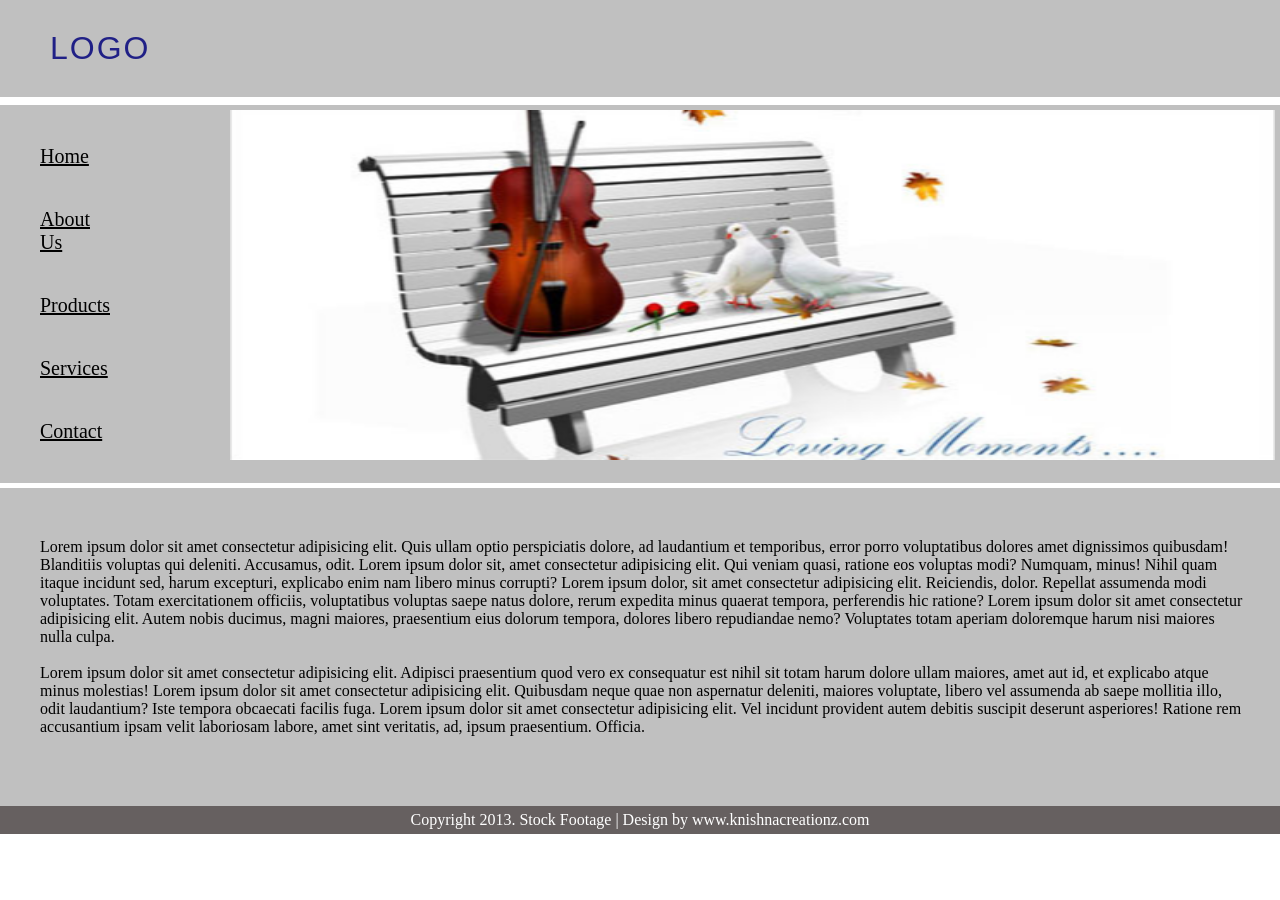
<file: Practice/Baitap1/index.html>
<!DOCTYPE html>
<html lang="en">
<head>
    <meta charset="UTF-8">
    <meta http-equiv="X-UA-Compatible" content="IE=edge">
    <meta name="viewport" content="width=device-width, initial-scale=1.0">
    <title>Test</title>
    <link rel="stylesheet" href="css/style.css">
</head>
<body>
    <div class="logo">
        <h1>LOGO</h1>
    </div>

    <div class="header">
        <div class="nav-bar">
            <ul>
                <li>
                    <a href="">Home</a>
                </li>
                
                <li>
                    <a href="">About Us</a>
                </li>
                
                <li>
                    <a href="">Products</a>
                </li>

                <li>
                    <a href="">Services</a>
                </li>
                
                <li>
                    <a href="">Contact</a>
                </li>
            </ul>

            <img src="img/Screenshot 2022-07-04 205639.png" alt="">
        </div>
    </div>

    <div class="text">
        <p>
            Lorem ipsum dolor sit amet consectetur adipisicing elit. Quis ullam optio perspiciatis dolore, ad laudantium et temporibus, error porro voluptatibus dolores amet dignissimos quibusdam! Blanditiis voluptas qui deleniti. Accusamus, odit.
            Lorem ipsum dolor sit, amet consectetur adipisicing elit. Qui veniam quasi, ratione eos voluptas modi? Numquam, minus! Nihil quam itaque incidunt sed, harum excepturi, explicabo enim nam libero minus corrupti?
            Lorem ipsum dolor, sit amet consectetur adipisicing elit. Reiciendis, dolor. Repellat assumenda modi voluptates. Totam exercitationem officiis, voluptatibus voluptas saepe natus dolore, rerum expedita minus quaerat tempora, perferendis hic ratione?
            Lorem ipsum dolor sit amet consectetur adipisicing elit. Autem nobis ducimus, magni maiores, praesentium eius dolorum tempora, dolores libero repudiandae nemo? Voluptates totam aperiam doloremque harum nisi maiores nulla culpa.
            <br>
            <br>
            Lorem ipsum dolor sit amet consectetur adipisicing elit. Adipisci praesentium quod vero ex consequatur est nihil sit totam harum dolore ullam maiores, amet aut id, et explicabo atque minus molestias!
            Lorem ipsum dolor sit amet consectetur adipisicing elit. Quibusdam neque quae non aspernatur deleniti, maiores voluptate, libero vel assumenda ab saepe mollitia illo, odit laudantium? Iste tempora obcaecati facilis fuga.
            Lorem ipsum dolor sit amet consectetur adipisicing elit. Vel incidunt provident autem debitis suscipit deserunt asperiores! Ratione rem accusantium ipsam velit laboriosam labore, amet sint veritatis, ad, ipsum praesentium. Officia.
        </p>
    </div>

    <footer>
        Copyright 2013. Stock Footage | Design by www.knishnacreationz.com
    </footer>
    
</body>
</html>
</file>
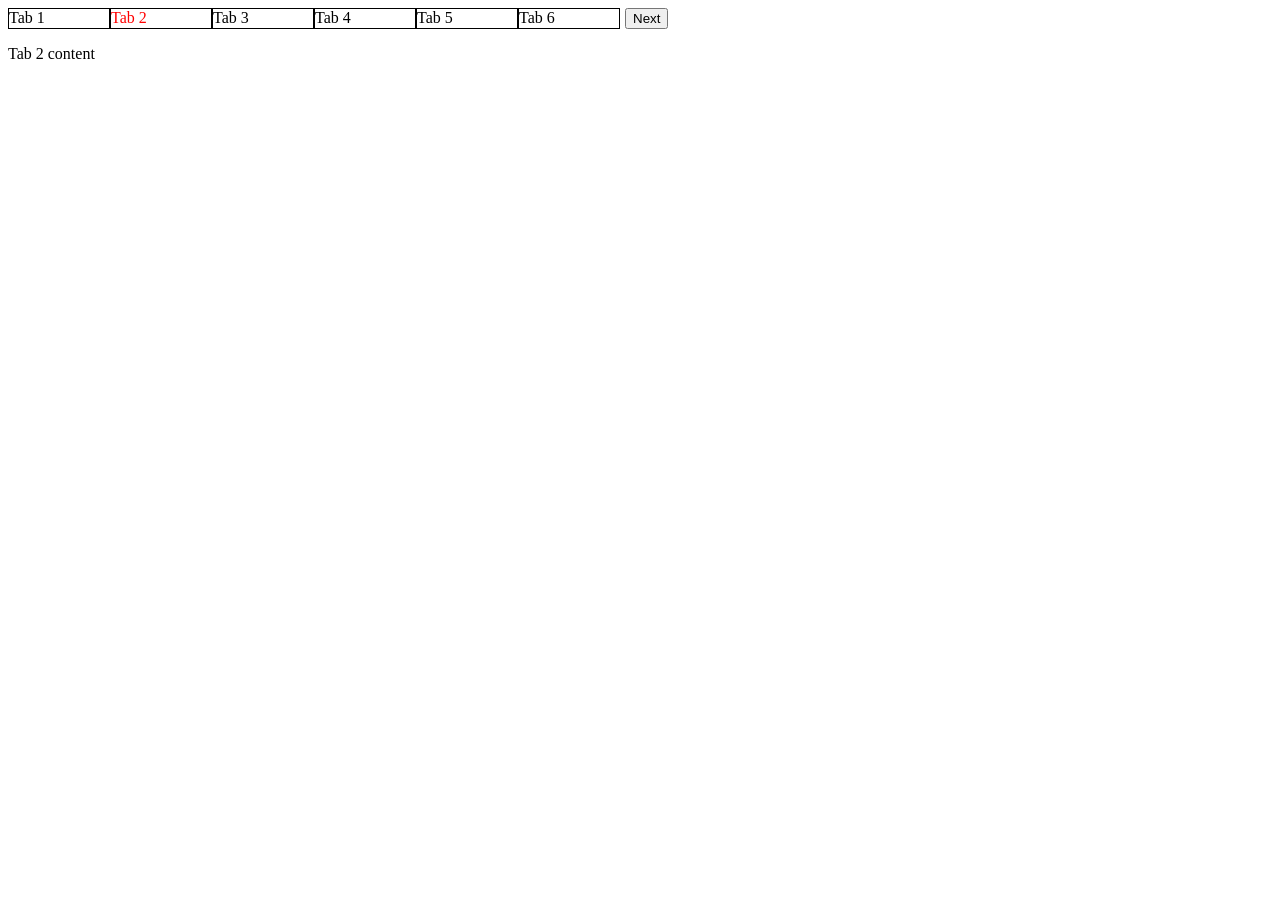
<file: Practice/BaiTap1JS/index.html>
<!DOCTYPE html>
<html lang="en">

<head>
    <meta charset="UTF-8">
    <meta http-equiv="X-UA-Compatible" content="IE=edge">
    <meta name="viewport" content="width=device-width, initial-scale=1.0">
    <title>Document</title>
    <link rel="stylesheet" href="style.css">
</head>

<body>
    <div class="table">
        <div class="tab">
            Tab 1
        </div>

        <div class="tab active">
            Tab 2
        </div>

        <div class="tab">
            Tab 3
        </div>

        <div class="tab">
            Tab 4
        </div>

        <div class="tab">
            Tab 5
        </div>

        <div class="tab">
            Tab 6
        </div>

        <button onclick="click">Next</button>
    </div>

    <p id="cmt">Tab 2 content</p>


    <script src="https://code.jquery.com/jquery-3.6.0.min.js"></script>

    <script type="text/javascript">
        const button = document.querySelector('button');

        button.addEventListener('click', event => {
            $('.table').find('.tab.active').next().addClass('active');

            $('.table').find('.tab.active').prev().removeClass('active');

            var tab = document.querySelector('.tab.active').innerHTML;

            var total = document.querySelector('#cmt').innerHTML.replace(/Tab 2/g, tab)

            document.getElementById('cmt').innerHTML = tab + ' content';
        });

    </script>

</body>

</html>
</file>
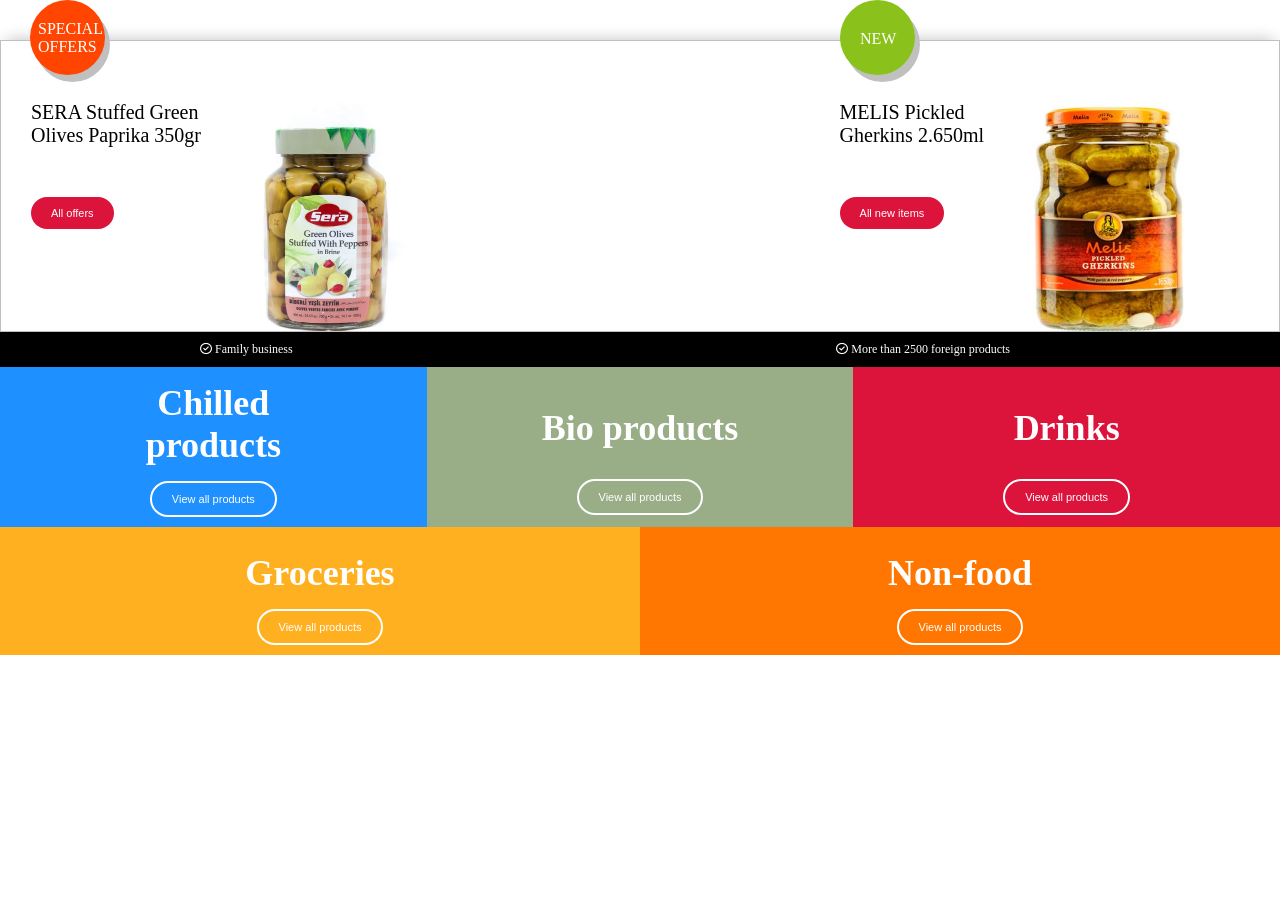
<file: Practice/Baitap2/index.html>
<!DOCTYPE html>
<html lang="en">

<head>
    <meta charset="UTF-8">
    <meta http-equiv="X-UA-Compatible" content="IE=edge">
    <meta name="viewport" content="width=device-width, initial-scale=1.0">
    <title>Document</title>
    <link rel="stylesheet" href="css/style.css">
    <link rel="stylesheet" href="css/responsive.css">
    <link rel="stylesheet" href="https://cdnjs.cloudflare.com/ajax/libs/font-awesome/6.1.1/css/all.min.css">
</head>

<body>
    <div class="adsproduct">
        <div class="bubble">
            <div class="bubble1">
                <p>SPECIAL OFFERS</p>
            </div>
            <div class="bubble2">
                <p>NEW</p>
            </div>
        </div>

        <div class="slide">
            <div class="slide1">
                <div>
                    <p>SERA Stuffed Green <br /> Olives Paprika 350gr</p>
                    <button>All offers</button>
                </div>

                <img src="img/162110_Sera_Green_Olives_Stuffed_Red_Pepper_720g.jpg" alt="error">
            </div>

            <div class="slide2">
                <div>
                    <p>MELIS Pickled <br /> Gherkins 2.650ml</p>
                    <button>All new items</button>
                </div>

                <img src="img/8699073290665.jfif" alt="error">
            </div>
        </div>

    </div>

    <div class="notify">
        <div class="noti1">
            <i class="fa-regular fa-circle-check"></i>
            Family business
        </div>

        <div class="noti2">
            <i class="fa-regular fa-circle-check"></i>
            More than 2500 foreign products
        </div>
    </div>

    <div class="product">
        <div class="product1">
            <h2>Chilled <br /> products</h2>
            <button>View all products</button>
        </div>

        <div class="product2">
            <h2>Bio products</h2>
            <button>View all products</button>
        </div>

        <div class="product3">
            <h2>Drinks</h2>
            <button>View all products</button>
        </div>
    </div>

    <div class="products">
        <div class="product4">
            <h2>Groceries</h2>
            <button>View all products</button>
        </div>

        <div class="product5">
            <h2>Non-food</h2>
            <button>View all products</button>
        </div>
    </div>
</body>

</html>
</file>
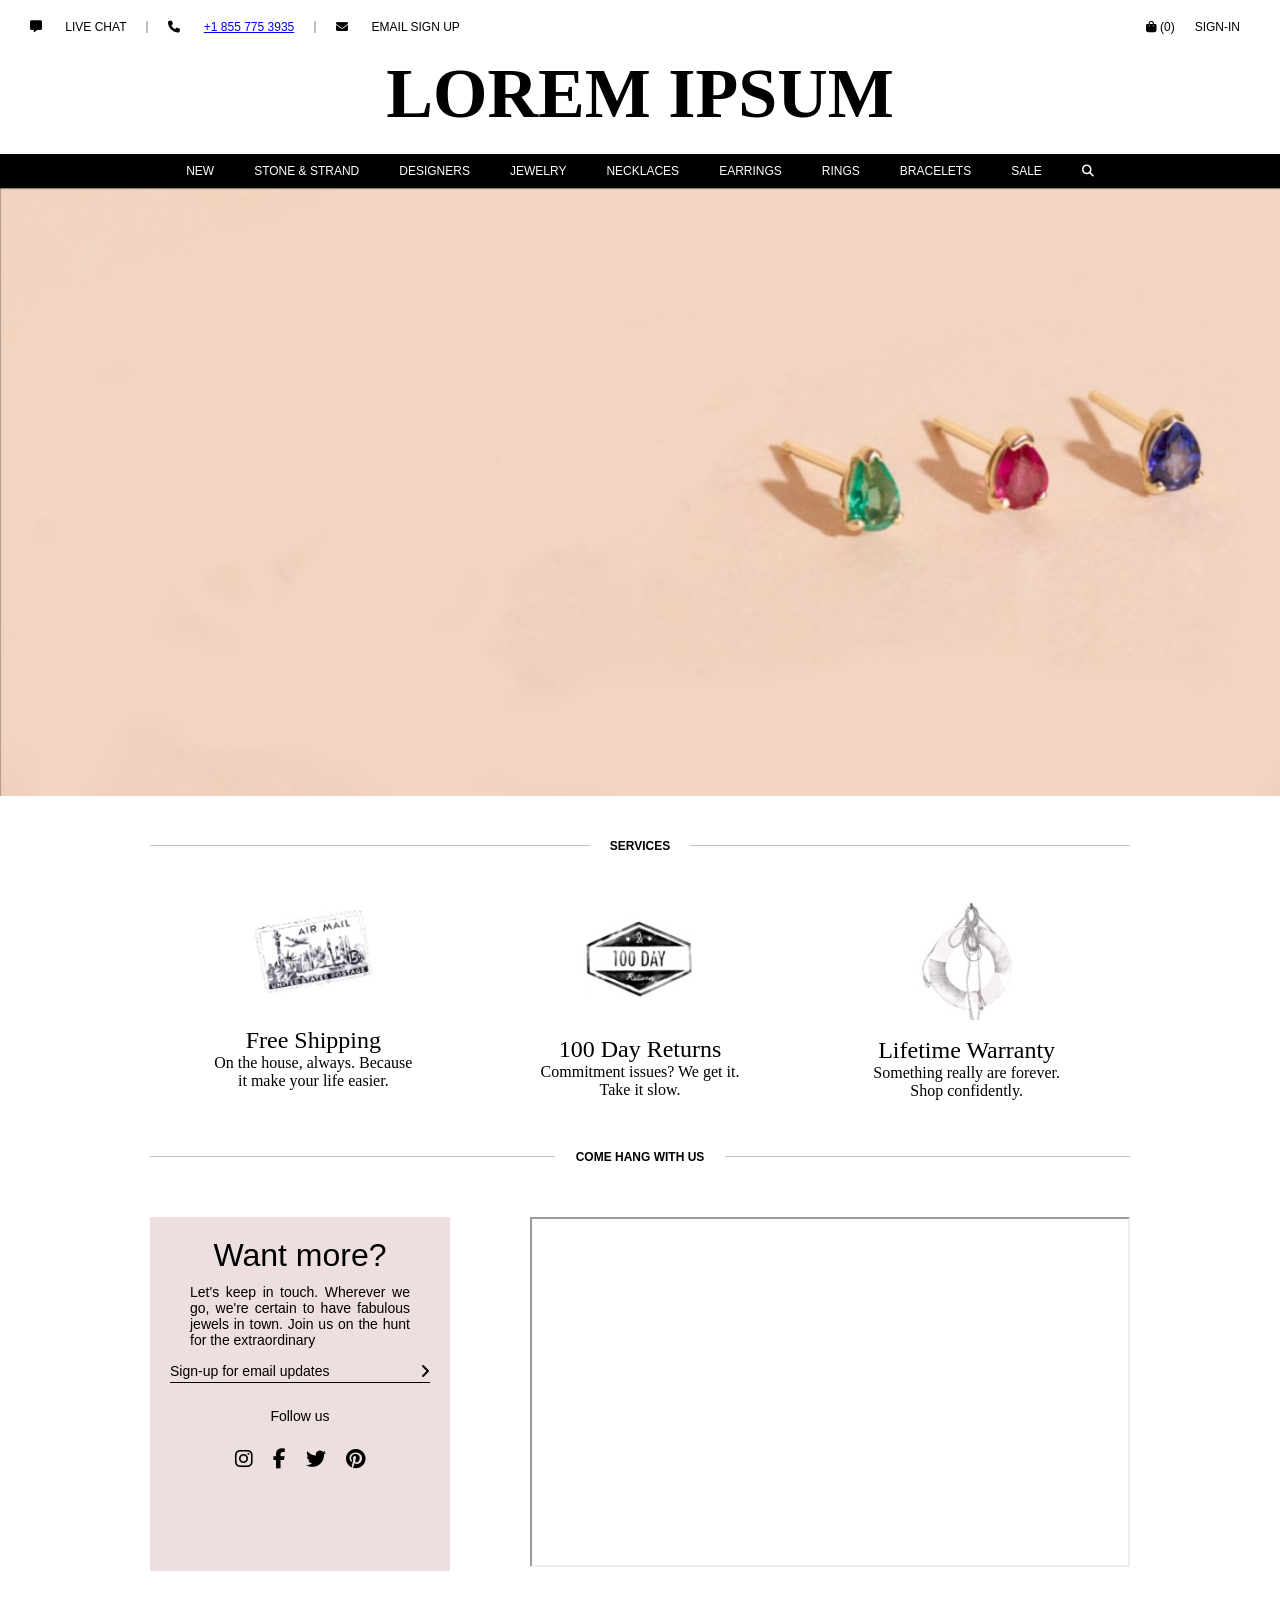
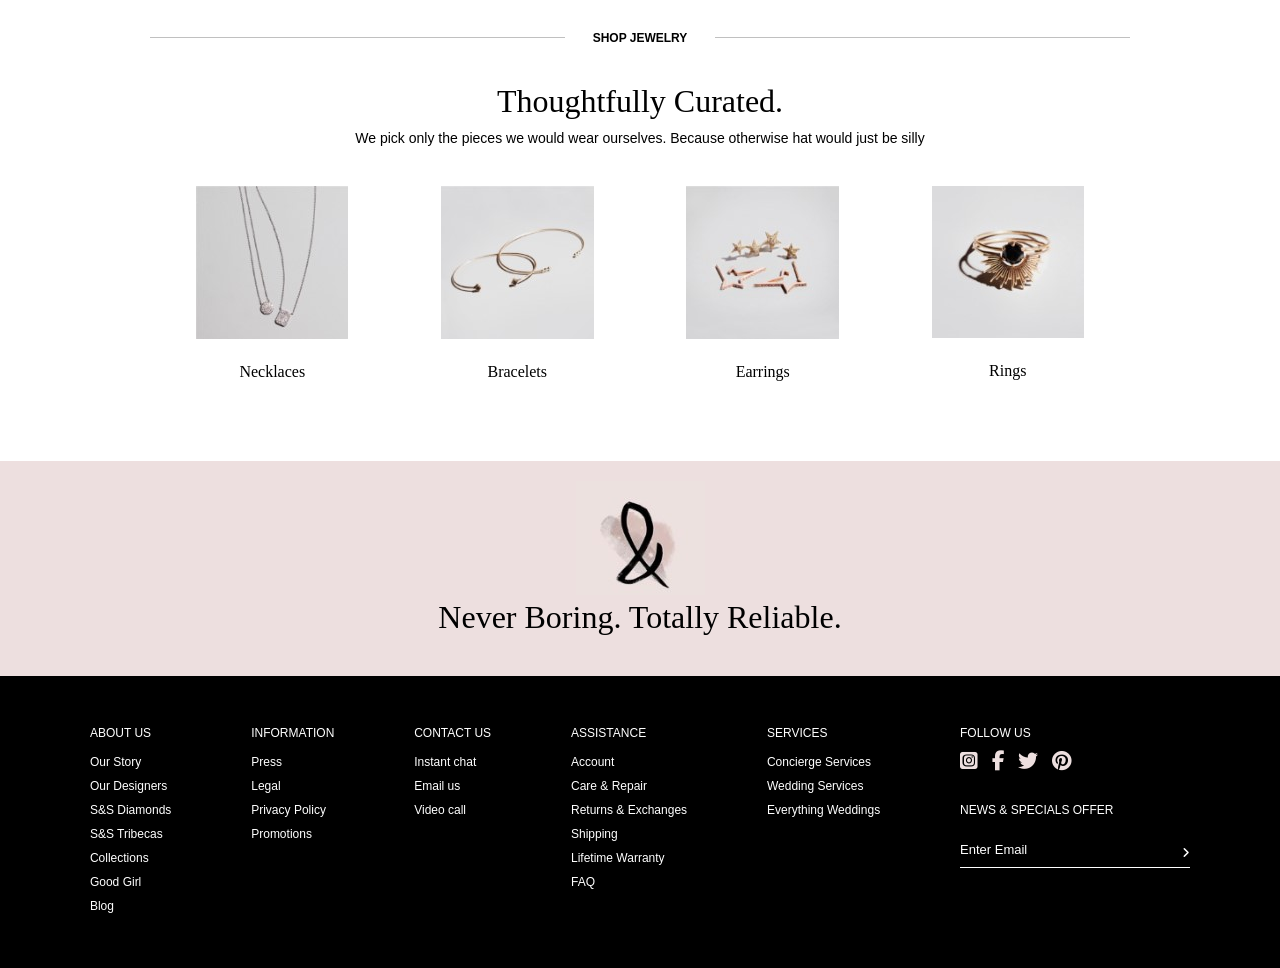
<file: Practice/Baitap3/index.html>
<!DOCTYPE html>
<html lang="en">

<head>
    <meta charset="UTF-8">
    <meta http-equiv="X-UA-Compatible" content="IE=edge">
    <meta name="viewport" content="width=device-width, initial-scale=1.0">
    <title>Document</title>
    <link rel="stylesheet" href="css/style.css">
    <link rel="stylesheet" href="https://cdnjs.cloudflare.com/ajax/libs/font-awesome/6.1.1/css/all.min.css">
    <link rel="icon" type="image/x-icon" href="img/diamond-transparent-image-blue-diamond-11563324510cttck7gcoq.png">
    <link rel="stylesheet" href="css/responsive.css">
</head>

<body>

    <!-- HEADER SECTION -->

    <div class="header text-style">

        <!-- USER-SUPPORT SECTION -->

        <div class="user-support">
            <div class="ad-contact">
                <div>
                    <i class="fa-solid fa-message"></i>
                    Live chat
                </div>

                <div>
                    <i class="fa-solid fa-phone"></i>
                    <a href="tel:+1 855 775 3935">+1 855 775 3935</a>
                </div>

                <div>
                    <i class="fa-solid fa-envelope"></i>
                    Email sign up
                </div>
            </div>

            <div class="user-account">
                <div>
                    <i class="fa-solid fa-bag-shopping"></i> (0)
                </div>

                <p>Sign-in</p>
            </div>
        </div>

        <!-- BRAND SECTION -->

        <div class="brand">
            <h1>Lorem Ipsum</h1>
        </div>

        <!-- NAVBAR SECTION -->

        <div class="navbar">
            <ul>
                <li>New</li>

                <li>Stone & Strand</li>

                <li>Designers</li>

                <li>Jewelry</li>

                <li>Necklaces</li>

                <li>Earrings</li>

                <li>Rings</li>

                <li>Bracelets</li>

                <li>Sale</li>

                <li><i class="fa-solid fa-magnifying-glass"></i></li>
            </ul>
        </div>

        <!-- SLIDE SECTION -->

        <div class="slide">
            <img src="img/Screenshot 2022-07-06 111013.jfif" alt="">
        </div>
    </div>

    <!-- END HEADER SECTION -->

    <!-- CONTENT SECTION -->

    <div class="content">
        <div class="subject text-style">
            <p>Services</p>
        </div>

        <!-- SERVICES SECTION -->

        <div class="services">
            <div class="commit">
                <img src="img/Screenshot 2022-07-06 114830.jfif" alt="">
                <h3>Free Shipping</h3>
                <p>On the house, always. Because it make your life easier.</p>
            </div>

            <div class="commit">
                <img src="img/Screenshot 2022-07-06 114909.jfif" alt="">
                <h3>100 Day Returns</h3>
                <p>Commitment issues? We get it. Take it slow.</p>
            </div>

            <div class="commit">
                <img src="img/Screenshot 2022-07-06 114940.jfif" alt="">
                <h3>Lifetime Warranty</h3>
                <p>Something really are forever. Shop confidently.</p>
            </div>
        </div>

        <div class="subject2 text-style">
            <p>Come hang with us</p>
        </div>

        <div class="services2">
            <div class="commit2">
                <h1>Want more?</h1>

                <p>Let's keep in touch.
                    Wherever we go,
                    we're certain to have fabulous jewels in town.
                    Join us on the hunt for the extraordinary
                </p>

                <div class="sign-up">
                    <h4>Sign-up for email updates</h4>

                    <i class="fa-solid fa-angle-right"></i>
                </div>

                <div class="social-contact">
                    <p>Follow us</p>
                    <div class="social-network">
                        <i class="fa-brands fa-instagram"></i>
                        <i class="fa-brands fa-facebook-f"></i>
                        <i class="fa-brands fa-twitter"></i>
                        <i class="fa-brands fa-pinterest"></i>
                    </div>
                </div>
            </div>

            <div class="commit3">
                <iframe src="https://www.youtube.com/embed/Nvu1I9M_dIQ?autoplay=1&mute=1"></iframe>
            </div>
        </div>
    </div>

    <!-- END CONTENT SECTION -->

    <!-- PRODUCT SECTION -->
    <div class="product">
        <div class="shop text-style">
            <p>Shop Jewelry</p>
        </div>

        <div class="content-shop">
            <h1>Thoughtfully Curated.</h1>
            <p class="text-style">We pick only the pieces we would wear ourselves.
                Because otherwise hat would just be silly</p>
        </div>

        <div class="item">
            <div class="items">
                <img src="img/Screenshot 2022-07-06 181726.jfif" alt="">
                <p>Necklaces</p>
            </div>

            <div class="items">
                <img src="img/Screenshot 2022-07-06 181646.jfif" alt="">
                <p>Bracelets</p>
            </div>

            <div class="items">
                <img src="img/Screenshot 2022-07-06 181751.jfif" alt="">
                <p>Earrings</p>
            </div>

            <div class="items">
                <img src="img/Screenshot 2022-07-06 181829.jfif" alt="">
                <p>Rings</p>
            </div>
        </div>
    </div>

    <!-- END PRODUCT SECTION -->

    <!-- SLOGAN SECTION -->

    <div class="slogan">
        <img src="img/Screenshot 2022-07-07 091709.jfif" alt="">
        <h1>Never Boring. Totally Reliable.</h1>
    </div>

    <!-- END SLOGAN SECTION -->

    <!-- FOOTER SECTION -->

    <div class="footer text-style">
        <div class="support-list">
            <ul>
                <p class="field-name">About us</p>
                <li>Our Story</li>
                <li>Our Designers</li>
                <li>S&S Diamonds </li>
                <li>S&S Tribecas</li>
                <li>Collections</li>
                <li>Good Girl</li>
                <li>Blog</li>
            </ul>
        </div>

        <div class="support-list">
            <ul>
                <p class="field-name">Information</p>
                <li>Press</li>
                <li>Legal</li>
                <li>Privacy Policy</li>
                <li>Promotions</li>
            </ul>
        </div>

        <div class="support-list">
            <ul>
                <p class="field-name">Contact us</p>
                <li>Instant chat</li>
                <li>Email us</li>
                <li>Video call</li>
            </ul>
        </div>

        <div class="support-list">
            <ul>
                <p class="field-name">Assistance</p>
                <li>Account</li>
                <li>Care & Repair</li>
                <li>Returns & Exchanges</li>
                <li>Shipping</li>
                <li>Lifetime Warranty</li>
                <li>FAQ</li>
            </ul>
        </div>

        <div class="support-list">
            <ul>
                <p class="field-name">Services</p>
                <li>Concierge Services</li>
                <li>Wedding Services</li>
                <li>Everything Weddings</li>
            </ul>
        </div>

        <div class="social-contact">
            <p class="field-name">Follow us</p>
            <div class="social-network">
                <i class="fa-brands fa-instagram-square"></i>
                <i class="fa-brands fa-facebook-f"></i>
                <i class="fa-brands fa-twitter"></i>
                <i class="fa-brands fa-pinterest"></i>
            </div>
            
            <p class="text-style">News & specials offer</p>

            <div class="sign-up">
                <h4>Enter Email</h4>

                <i class="fa-solid fa-angle-right"></i>
            </div>
        </div>
    </div>

    <!-- END FOOTER SECTION -->

</body>

</html>
</file>
<file: Practice/Baitap1/css/style.css>
* {
    padding: 0;
    margin: 0;
    box-sizing: border-box;   
}

.logo {
    background-color: silver;
}

h1{
    font-family:'Franklin Gothic Medium', 'Arial Narrow', Arial, sans-serif ;
    color: rgb(32, 32, 134);
    padding: 30px 50px;
    font-weight: 200;
    letter-spacing: 2px;
}

.header {
    background-color: silver;
    margin-top: 8px;
}

.header .nav-bar {
    display: flex;
}

.header .nav-bar ul {
    list-style: none;
    padding: 20px 0;
}

.header .nav-bar ul li {
    padding: 20px 120px 20px 40px;
}

.header .nav-bar ul li:hover {
    background-color: rgb(32, 32, 134);
    color: white;
    cursor: pointer;
}

.header .nav-bar ul li a {
    font-size: 20px;
    color: black;
}



img {
    width: 1100px;
    height: 350px;
    margin: 5px 5px 5px 0;
}

.text {
    margin-top: 5px;
    background-color: silver;
    padding: 50px 30px 70px 40px;

}

footer {
    background-color: rgb(56 49 49 / 77%);
    color: white;
    text-align: center;
    padding: 5px;
}
</file>
<file: Practice/BaiTap1JS/style.css>
.table {
    display: flex;
    list-style: none;
    
}

.table .tab {
    border: 1px solid black;
    width: 100px;
}

.table .tab.active {
    color: red;
    background-color: white;
}

button {
    margin-left: 5px;
    cursor: pointer;
}
</file>
<file: Practice/Baitap2/css/style.css>
* {
    padding: 0;
    margin: 0;
    box-sizing: border-box;
}

.adsproduct {
    background-color: white;
}

.adsproduct .bubble {
    display: flex;
    justify-content: space-between;
    z-index: 2;
}

.adsproduct .bubble .bubble1 {
    border-radius: 50%;
    background-color: orangered;
    color: white;
    width: 75px;
    height: 75px;
    margin-left: 30px;
    box-shadow: 5px 7px silver;
}

.adsproduct .bubble .bubble1 p {
    padding: 20px 8px;
}

.adsproduct .bubble .bubble2 {
    border-radius: 50%;
    background-color:#8ac11a;
    color: white;
    width: 75px;
    height: 75px;
    margin-left: 250px;
    margin-right: 365px;
    box-shadow: 5px 7px silver;
}

.adsproduct .bubble .bubble2 p {
    padding: 30px 20px;
}

.adsproduct .slide {
    display: flex;
    justify-content: space-between;
    border: 1px solid silver;
    z-index: 1;
    margin-top: -35px;
    box-shadow: 0px -6px 15px -6px silver;
}

.adsproduct .slide .slide1 {
    display: flex;
    margin: 60px 0 0 30px;
}

.adsproduct .slide .slide1 p {
    font-size: 20px;
}

.adsproduct .slide .slide1 button {
    background-color: crimson;
    color: white;
    margin-top: 50px;
    padding: 10px 20px;
    font-size: 11px;
    color: #fff;
    border: none;
    border-radius: 20px;
    cursor: pointer;
    font-weight: 200;
}

.adsproduct .slide .slide1 img {
    width: 250px;
    height: 230px;
}

.adsproduct .slide .slide2 {
    display: flex;
    margin: 60px 45px 0 5px;

}

.adsproduct .slide .slide2 p {
    font-size: 20px;
}

.adsproduct .slide .slide2 button {
    background-color: crimson;
    color: white;
    margin-top: 50px;
    padding: 10px 20px;
    font-size: 11px;
    color: #fff;
    border: none;
    border-radius: 20px;
    cursor: pointer;
    font-weight: 200;
}

.adsproduct .slide .slide2 img {
    width: 250px;
    height: 230px;
}

.notify {
    display: flex;
    justify-content: space-between;
    background-color: black;
    color: white;
    padding: 10px;
    font-size: 12px;
}

.notify .noti1 {
    margin-left: 190px;
}

.notify .noti2 {
    margin-left: 110px;
    margin-right: 260px;
}

.product {
    display: flex;
}

.product .product1 {
    background-color:dodgerblue;
    color: white;
    font-size: 24px;
    font-weight: 500;
    width: calc(100%/3);
    text-align: center;
    padding-top: 15px;
}

.product .product1 button {
    background-color: dodgerblue;
    color: white;
    margin-top: 15px;
    padding: 10px 20px;
    font-size: 11px;
    color: #fff;
    border: 2px solid white;
    border-radius: 20px;
    cursor: pointer;
    font-weight: 200;
    margin-bottom: 10px;
}

.product .product2 {
    background-color:#99ad87;
    color: white;
    font-size: 24px;
    font-weight: 500;
    width: calc(100%/3);
    text-align: center;
    padding-top: 40px;
}

.product .product2 button {
    background-color:#99ad87;
    color: white;
    margin-top: 30px;
    padding: 10px 20px;
    font-size: 11px;
    color: #fff;
    border: 2px solid white;
    border-radius: 20px;
    cursor: pointer;
    font-weight: 200;
}

.product .product3 {
    background-color:crimson;
    color: white;
    font-size: 24px;
    font-weight: 500;
    width: calc(100%/3);
    text-align: center;
    padding-top: 40px;
    
}

.product .product3 button {
    background-color: crimson;
    color: white;
    margin-top: 30px;
    padding: 10px 20px;
    font-size: 11px;
    color: #fff;
    border: 2px solid white;
    border-radius: 20px;
    cursor: pointer;
    font-weight: 200;
}

.products {
    display: flex;
}

.products .product4 {
    background-color:#ffb021;
    color: white;
    font-size: 24px;
    font-weight: 500;
    width: calc(100%/2);
    text-align: center;
    padding-top: 25px;
}

.products .product4 button {
    background-color: #ffb021;
    color: white;
    margin-top: 15px;
    padding: 10px 20px;
    font-size: 11px;
    color: #fff;
    border: 2px solid white;
    border-radius: 20px;
    cursor: pointer;
    font-weight: 200;
    margin-bottom: 10px;
}

.products .product5 {
    background-color:#ff7600;
    color: white;
    font-size: 24px;
    font-weight: 500;
    width: calc(100%/2);
    text-align: center;
    padding-top: 25px;
}

.products .product5 button {
    background-color:#ff7600;
    color: white;
    margin-top: 15px;
    padding: 10px 20px;
    font-size: 11px;
    color: #fff;
    border: 2px solid white;
    border-radius: 20px;
    cursor: pointer;
    font-weight: 200;
    margin-bottom: 10px;
}
</file>
<file: Practice/Baitap2/css/responsive.css>
/* Desktop */

@media  screen and (min-width: 1024px) {
    
}

/* Tablet */

@media  screen and (min-width: 768px) and (max-width: 1023px) {
    .notify .noti1 {
        margin-left: 100px;
    }

    .notify .noti2 {
        margin-left: 215px;
    }
}

/* Smartphone */

@media  screen and (max-width: 767px) {
    .adsproduct .bubble .bubble1 {
        width: 60px;
        height: 60px;
        margin-left: 50px;
    }
    
    .adsproduct .bubble .bubble1 p {
        font-size: 13px;
        padding: 17px 5px;
    }
    
    .adsproduct .bubble .bubble2 {
        width: 60px;
        height: 60px;
        margin-left: 100px;
        margin-right: 365px;
    }
    
    .adsproduct .bubble .bubble2 p {
        font-size: 14px;
        padding: 26px 15px;
    }

    .adsproduct .slide {
        margin-top: -27px;
    }

    .adsproduct .slide .slide1 {
        margin: 35px 0 0 20px;
    }
    
    .adsproduct .slide .slide1 p {
        margin-top: 10px;
        font-size: 12px;
    }
    
    .adsproduct .slide .slide1 button {
        margin-top: 30px;
        padding: 10px 20px;
        font-size: 11px;
    }
    
    .adsproduct .slide .slide1 img {
        width: 80px;
        height: 100px;
    }
    
    .adsproduct .slide .slide2 {
        margin: 35px 0 0 -5px;
    
    }
    
    .adsproduct .slide .slide2 p {
        margin-top: 10px;
        font-size: 12px;
    }
    
    .adsproduct .slide .slide2 button {
        margin-top: 50px;
        padding: 10px 20px;
        font-size: 11px;
    }
    
    .adsproduct .slide .slide2 img {
        width: 80px;
        height: 100px;
    }

    .notify .noti1 {
        margin-left: 80px;
    }

    .notify .noti2 {
        margin-left: 90px;
    }

    .product .product2 {
        font-size: 24px;
        padding-top: 20px;
    }

    .product .product2 button {
        margin-top: 9px;
    }
}
</file>
<file: Practice/Baitap3/css/style.css>
* {
    margin: 0;
    padding: 0;
    box-sizing: border-box;
}

/* Common Use */

.text-style {
    text-transform: uppercase;
    font-family:'Segoe UI', Tahoma, Geneva, Verdana, sans-serif;
    font-weight: 500;
    font-size: 12px;
}

.field-name {
    text-transform: uppercase;
    margin-bottom: 10px;
}

/* Header Section */

.header .user-support {
    display: flex;
    justify-content: space-between;
    margin-top: 20px;
}

.header .user-support .ad-contact {
    display: flex;
    flex-wrap: wrap;
    margin-left: 10px;
}

.header .user-support .ad-contact i:hover {
    cursor: pointer;
}

.header .user-support .ad-contact i[class*="fa-solid"] {
    margin: 0 20px;
}

.header .user-support .ad-contact i[class*="fa-solid fa-phone"] {
    border-left: 2px solid silver;
    padding-left: 20px;
}

.header .user-support .ad-contact i[class*="fa-solid fa-envelope"] {
    border-left: 2px solid silver;
    padding-left: 20px;
}

.header .user-support .user-account {
    display: flex;
    margin-right: 40px;
}

.header .user-support .user-account p {
    margin-left: 20px;
}

.header .brand h1 {
    font-family: 'Times New Roman', Times, serif;
    font-size: 70px;
    text-align: center;
    margin: 20px 0;
}

.header .navbar {
    background-color: black;
    color: white;
}

.header .navbar ul {
    display: flex;
    justify-content: center;
    list-style: none;
    flex-wrap: wrap;
}

.header .navbar ul li {
    margin: 0 5px;
    padding: 10px 15px;
}

.header .navbar ul li:hover {
    background-color: white;
    color: black;
    cursor: pointer;
}

.header .slide img{
    width: 100%;
}

/* Content Section */

.content {
    margin: 30px 150px;
}

.content .subject {
    display: flex;
    justify-content: center;
}

.content .subject p{
    text-align: center;
    padding: 10px;
    background-color: white;
    text-transform: uppercase;
    z-index: 2;
    width: 100px;
    font-weight: 700;
}

.content .services {
    display: flex;
    justify-content: space-around;
    text-align: center;
    flex-wrap: wrap;
    border-top: 1px solid silver;
    margin-top: -18px;
    margin-bottom: 40px;
    z-index: 1;
}

.content .services .commit {
    margin-top: 40px;
}

.content .services h3 {
    font-weight: 100;
    font-size: 24px;
}

.content .services p {   
    width: 210px;
}

.content .subject2 {
    display: flex;
    justify-content: center;
}

.content .subject2 p{
    text-align: center;
    padding: 10px;
    background-color: white;
    text-transform: uppercase;
    z-index: 2;
    width: 170px;
    font-weight: 700;
}

.content .services2 {
    display: flex;
    justify-content: space-between;
    flex-wrap: wrap;
    font-family:'Segoe UI', Tahoma, Geneva, Verdana, sans-serif;
    border-top: 1px solid silver;
    margin-top: -18px;
    margin-bottom: 40px;
    padding-top: 60px;
    z-index: 1;
}

.content .services2 .commit2 {
    width: 300px;
    background-color:#eddfdf;
    padding: 20px;
}

.content .services2 .commit2 h1 {
    text-align: center;
    font-weight: 400;
}

.content .services2 .commit2 p {
    font-family:'Segoe UI', Tahoma, Geneva, Verdana, sans-serif;
    padding: 10px 20px;
    text-align: justify;
    font-size: 14px;
}

.content .services2 .commit2 .sign-up {
    display: flex;
    justify-content: space-between;
    border-bottom: 1px solid black;
    padding-top: 5px;
    padding-bottom: 3px;
}

.content .services2 .commit2 .sign-up:hover {
    cursor: pointer;
    color: firebrick;
}

.content .services2 .commit2 .sign-up h4{
    font-weight: 400;
    font-size: 14px;
}

.content .services2 .commit2 .social-contact p{
    font-family:'Segoe UI', Tahoma, Geneva, Verdana, sans-serif;
    font-weight: 500;
    text-align: center;
    margin: 15px 0;
}

.content .services2 .commit2 .social-contact .social-network {
    display: flex;
    justify-content: center;
    flex-wrap: wrap;
    font-size: 20px;
}

.content .services2 .commit2 .social-contact .social-network i:hover {
    opacity: 0.4;
    cursor: pointer;
}

.content .services2 .commit2 .social-contact .social-network [class*="fa-brands"] {
    margin: 0 10px;
}

.content .services2 .commit3 iframe {
    width: 600px;
    height: 350px;
}

/* Product Section */

.product {
    margin: 50px 150px 80px;
}

.product .shop {
    display: flex;
    justify-content: center;
}

.product .shop p {
    text-align: center;
    padding: 10px;
    background-color: white;
    text-transform: uppercase;
    z-index: 2;
    width: 150px;
    font-weight: 700;
}

.product .content-shop {
    border-top: 1px solid silver;
    margin-top: -18px;
    z-index: 1;
}

.product .content-shop h1 {
    font-family: 'Times New Roman', Times, serif;
    font-weight: 100;
    margin-top: 45px;
    text-align: center;
    margin-bottom: 10px;
}

.product .content-shop p {
    text-align: center;
    text-transform: none;
    font-size: 14px;
}

.product .item {
    display: flex;
    justify-content: space-around;
    flex-wrap: wrap;
    text-align: center;
    margin-bottom: 40px;
}

.product .item .items {
    margin-top: 40px;
}

.product .item .items img {
    margin-bottom: 20px;
}

/* Slogan Section */

.slogan {
    background-color: #eddfdf;
    text-align: center;
    padding: 20px 0 40px;
}

.slogan h1 {
    font-weight: 100;
}

/* Footer Section */

.footer {
    display: flex;
    justify-content: space-around;
    flex-wrap: wrap;
    background-color: black;
    color: white;
    padding: 50px;
}

.footer .support-list ul {
    list-style: none;
}

.footer .support-list ul li {
    text-transform: none;
    line-height: 2;
}

.footer .social-contact .social-network {
    font-size: 20px;
    color: #eddfdf;
    margin-bottom: 30px;
}

.footer .social-contact .social-network i:hover {
    cursor: pointer;
    color: darkorange;
}

.footer .social-contact .social-network [class*="fa-brands"] {
    margin-right: 8px;
}

.footer .social-contact .sign-up {
    display: flex;
    justify-content: space-between;
    border-bottom: 1px solid white;
    margin-top: 15px;
    width: 230px;
}

.footer .social-contact .sign-up:hover {
    cursor: pointer;
    color: darkorange;
}

.footer .social-contact .sign-up h4{
    text-transform: none;
    font-weight: 500;
    font-size: 13px;
    margin: 10px 0;
}

.footer .social-contact .sign-up [class*="fa-solid"] {
    margin-top: 15px
}
</file>
<file: Practice/Baitap3/css/responsive.css>
@media only screen and (max-width : 1200px) {
    .content .services2 .commit3 iframe {
        width: 100%;
    }
}

@media only screen  and (min-width : 768px) and (max-width : 1023px) {
    .header .navbar ul li {
        padding: 10px 5px;
    }
    
    .content {
        margin: 50px 100px;
    }

    .content .subject {
        font-size: 15px;
    }
    
    .content .services {
        flex-direction: column;
        margin-top: -20px;
    }

    .content .services .commit img {
        width: 200px;
    }

    .content .services .commit p {
        font-size: 20px;
        margin-top: 20px;   
        width: 100%;
    }
    
    .content .services2 {
        flex-direction: column;
        align-content: center;
        margin-top: -20px;
    }

    .content .services2 .commit2 {
        width: 90%;
    }

    .content .services2 .commit2 p {
        font-size: 16px;
    }

    .content .services2 .commit2 .sign-up {
        width: 100%;
    }

    .content .services2 .commit2 .sign-up h4 {
        font-size: 16px;
    }

    .content .services2 .commit2 .sign-up i[class*="fa-solid"] {
        margin-top: 4px;
    }

    .content .services2 .commit2 .social-contact .social-network {
        font-size: 30px;
        justify-content: space-evenly;
    }

    .content .services2 .commit3 {
        margin-top: 50px;
    }

    .content .services2 .commit3 iframe {
        width: 100%;
    }

    .content .subject2 {
        font-size: 15px;
    }

    .content .subject2 p {
        width: 180px;
    }

    .product {
        margin: 50px 100px;
    }

    .product .shop p {
        font-size: 16px;
    }

    .product .content-shop h1 {
        font-size: 40px;
    }

    .product .content-shop p {
        font-size: 18px;
    }

    .product .item {
        flex-direction: column;
    }

    .product .item .items img {
        width: 200px;
    }

    .product .item .items p {
        font-size: 20px;
    }

    .footer {
        padding: 40px 20px;
    }

    .footer .social-contact .sign-up {
        width: 140px;
    }

}

@media only screen  and (min-width : 481px) and (max-width : 767px) {
    .header .user-support .ad-contact {
        flex-direction: column;
    }

    .header .user-support .ad-contact i[class*="fa-solid fa-phone"] {
        border-left: none;
        padding-left: 0;
    }
    
    .header .user-support .ad-contact i[class*="fa-solid fa-envelope"] {
        border-left: none;
        padding-left: 0;
    }

    .header .navbar {
        width: 100%;
    }

    .content {
        margin: 30px 50px;
    }

    .content .services2 {
        justify-content: space-around;
    }

    .content .services .commit p {
        margin-top: 20px;
    }

    .content .services2 .commit3 iframe {
        margin-top: 20px;
        width: 100%;
    }

    .footer {
        padding: 20px 0 30px;
    }

    .footer .support-list ul li {
        display: none;
    }
    
    .footer .social-contact .social-network {
        display: none;
    }

    .footer .support-list p.field-name {
        margin-bottom: -10px;
    }

    .footer .social-contact p.field-name {
        margin-bottom: -10px;
    }

    .footer .social-contact p.text-style {
        display: none;
    }
    
    .footer .social-contact .sign-up {
        display: none;
    }
}

@media only screen and (max-width: 480px) {
    .header .user-support {
        flex-direction: column;
        line-height: 3;
    }
    
    .header .user-support .ad-contact {
        flex-direction: column;
    }

    .header .user-support .user-account {
        margin-right: 0;
    }

    .header .user-support .user-account p {
        margin-left: 6px;
    }

    .header .user-support .user-account i[class*="fa-solid"] {
        margin: 0 0 0 31px;
    }

    .header .user-support .ad-contact i[class*="fa-solid fa-phone"] {
        border-left: none;
        padding-left: 0;
    }
    
    .header .user-support .ad-contact i[class*="fa-solid fa-envelope"] {
        border-left: none;
        padding-left: 0;
    }

    .header .brand h1 {
        font-size: 50px;
    }

    .content {
        margin: 30px;
    }

    .content .subject p {
        padding: 10px 0;
        width: 70px;
    }

    .content .services p {
        width: 100%;
    }

    .content .services2 {
        justify-content: space-around;
    }

    .content .services .commit p {
        margin-top: 20px;
    }

    .content .subject2 p {
        padding: 10px 0;
        width: 100px;
    }

    .content .services2 {
        margin-top: -25px;
    }

    .content .services2 .commit2 {
        padding: 10px;
    }

    .content .services2 .commit2 h1{
        font-size: 30px;
    }

    .content .services2 .commit2 p{
        padding: 0;
    }

    .content .services2 .commit2 .sign-up i[class*="fa-solid"] {
        margin-top: 3px;
    }

    .content .services2 .commit3 iframe {
        margin-top: 20px;
        width: 100%;
        height: 100%;
    }

    .product {
        margin: 50px 50px 80px;
    }

    .product .shop p {
        width: 70px;
    }

    .product .content-shop {
        text-align: center;
        margin-top: -27px;
    }

    .product .content-shop h1 {
        font-size: 20px;
        margin-top: 25px;
    }

    .product .item .items p {
        font-size: 20px;
    }

    .slogan {
        padding-bottom: 20px;
    }

    .slogan h1 {
        font-size: 25px;
    }

    .footer {
        flex-direction: column;
        align-content: center;
        padding: 30px 0 30px;
    }

    .footer .support-list ul li {
        display: none;
    }
    
    .footer .social-contact .social-network {
        display: none;
    }

    .footer .support-list p.field-name {
        margin-bottom: 20px;
    }

    .footer .social-contact p.field-name {
        margin-bottom: 0;
    }

    .footer .social-contact p.text-style {
        display: none;
    }
    
    .footer .social-contact .sign-up {
        display: none;
    }
}
</file>
